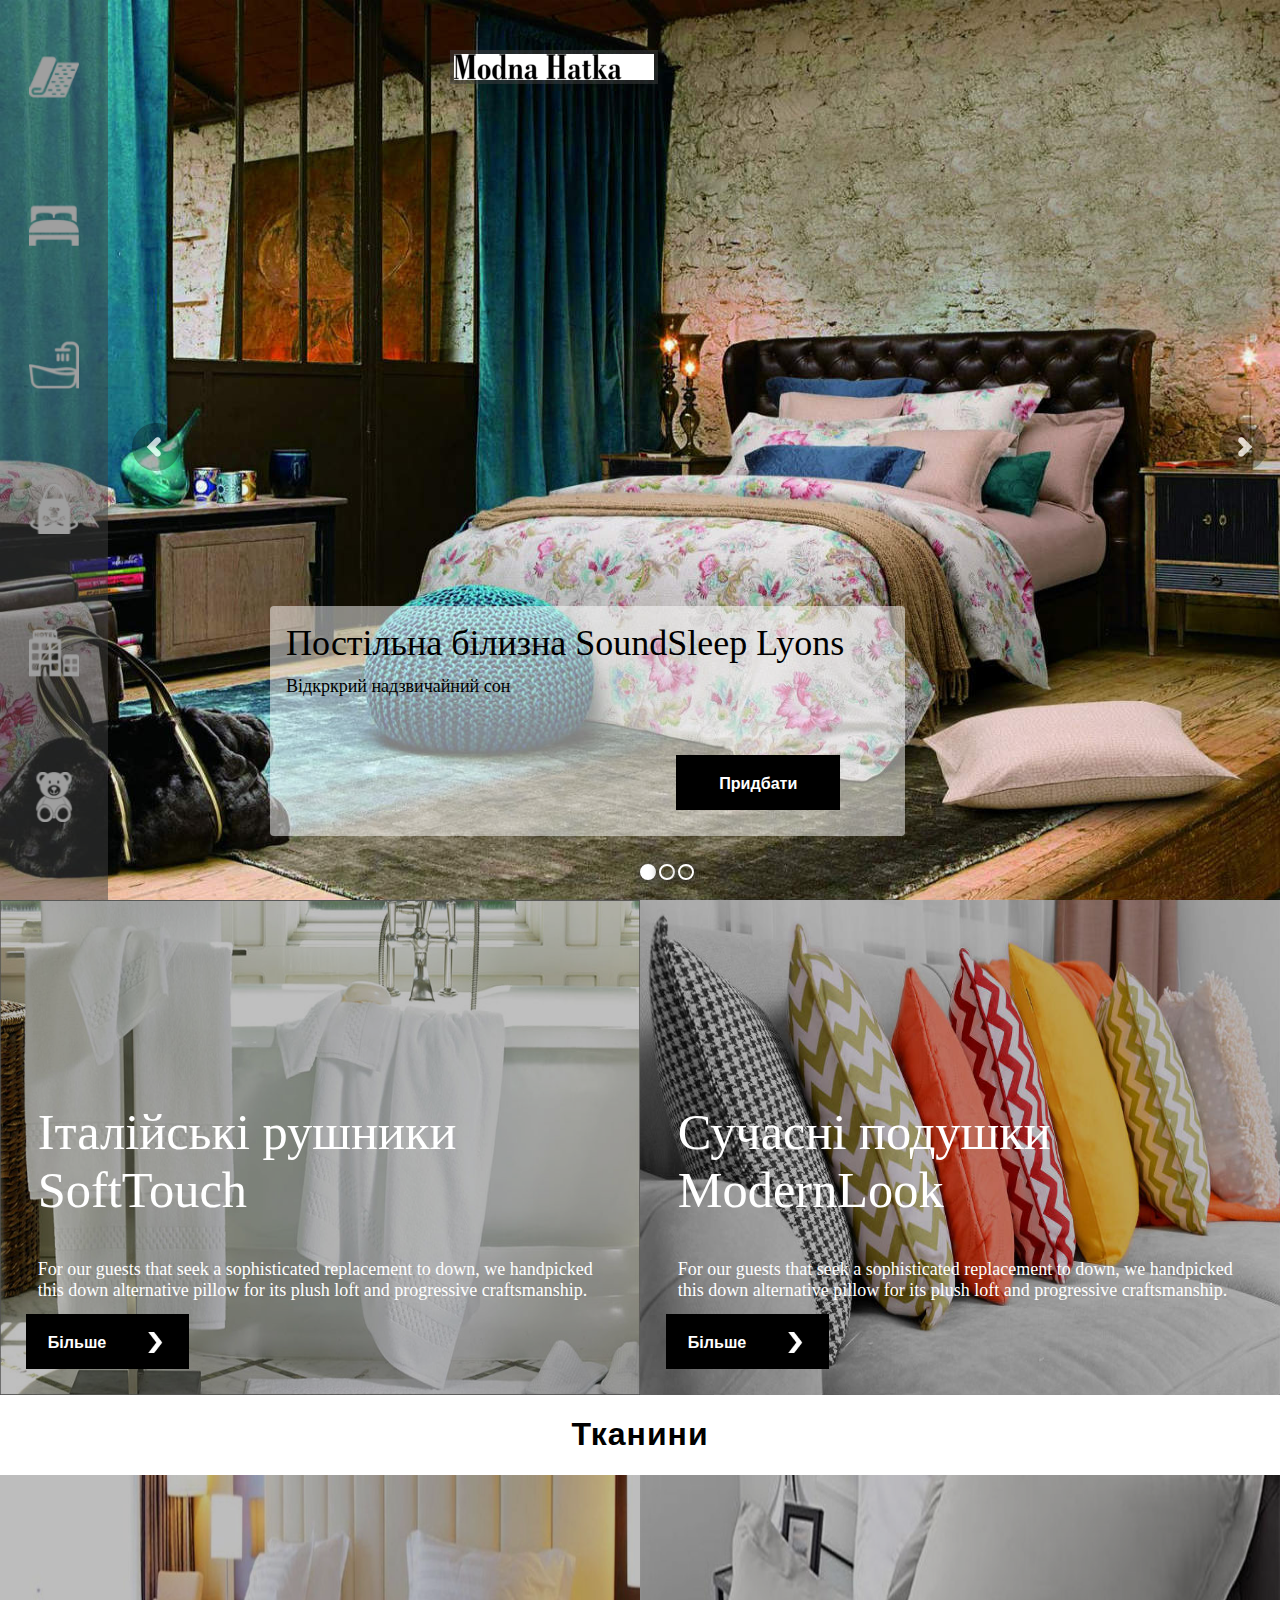
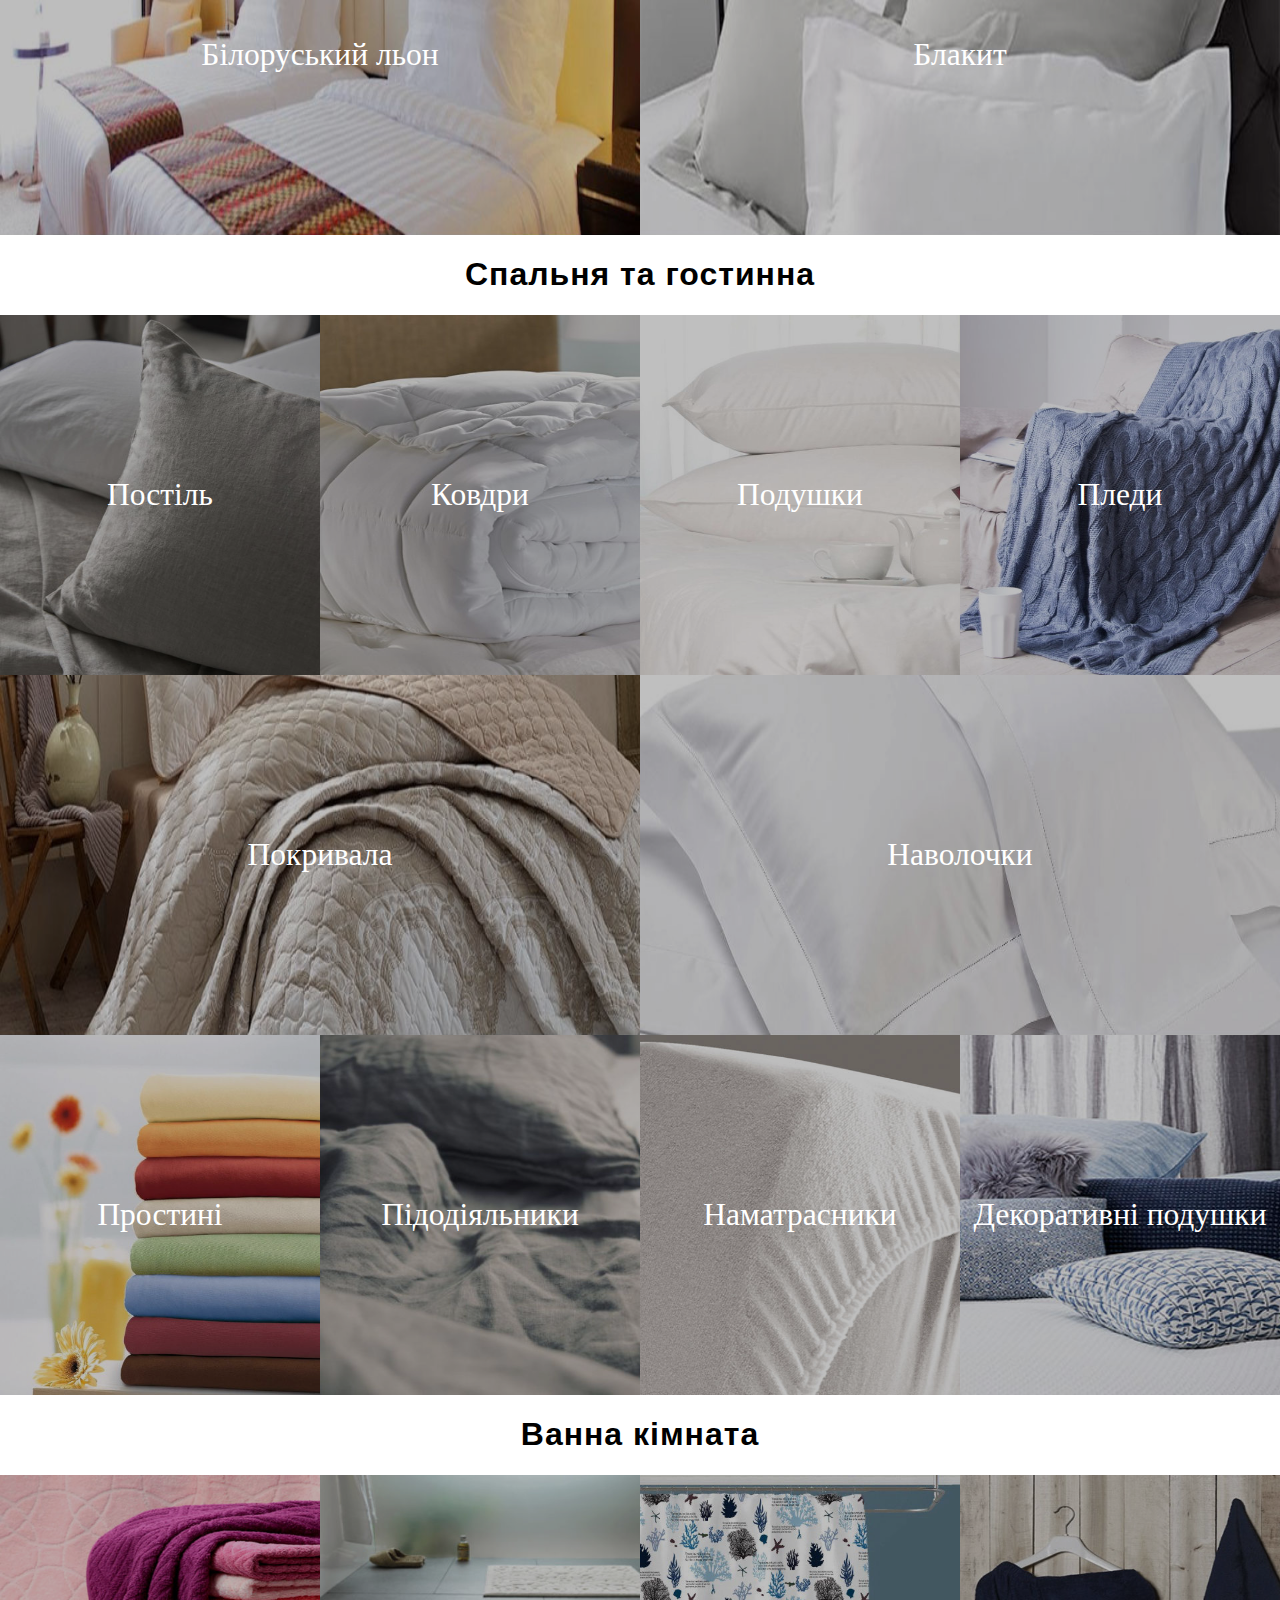
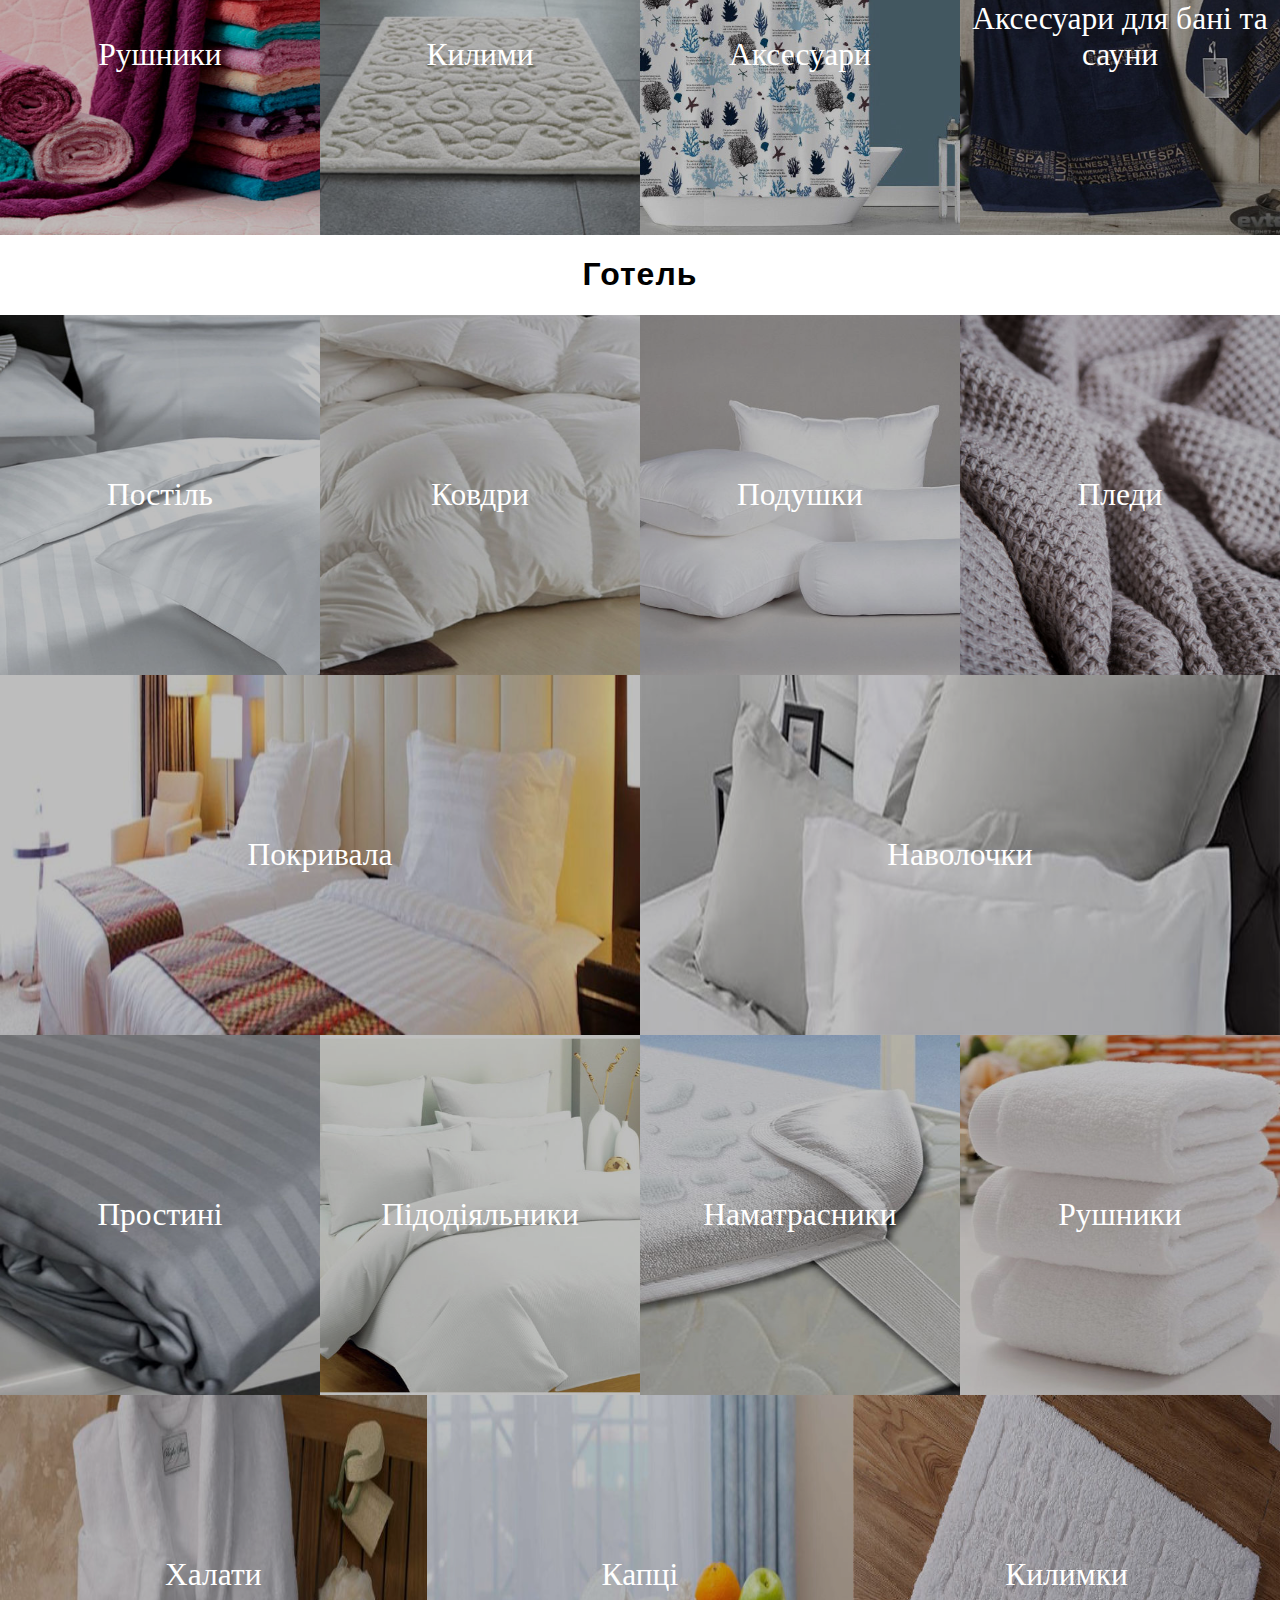
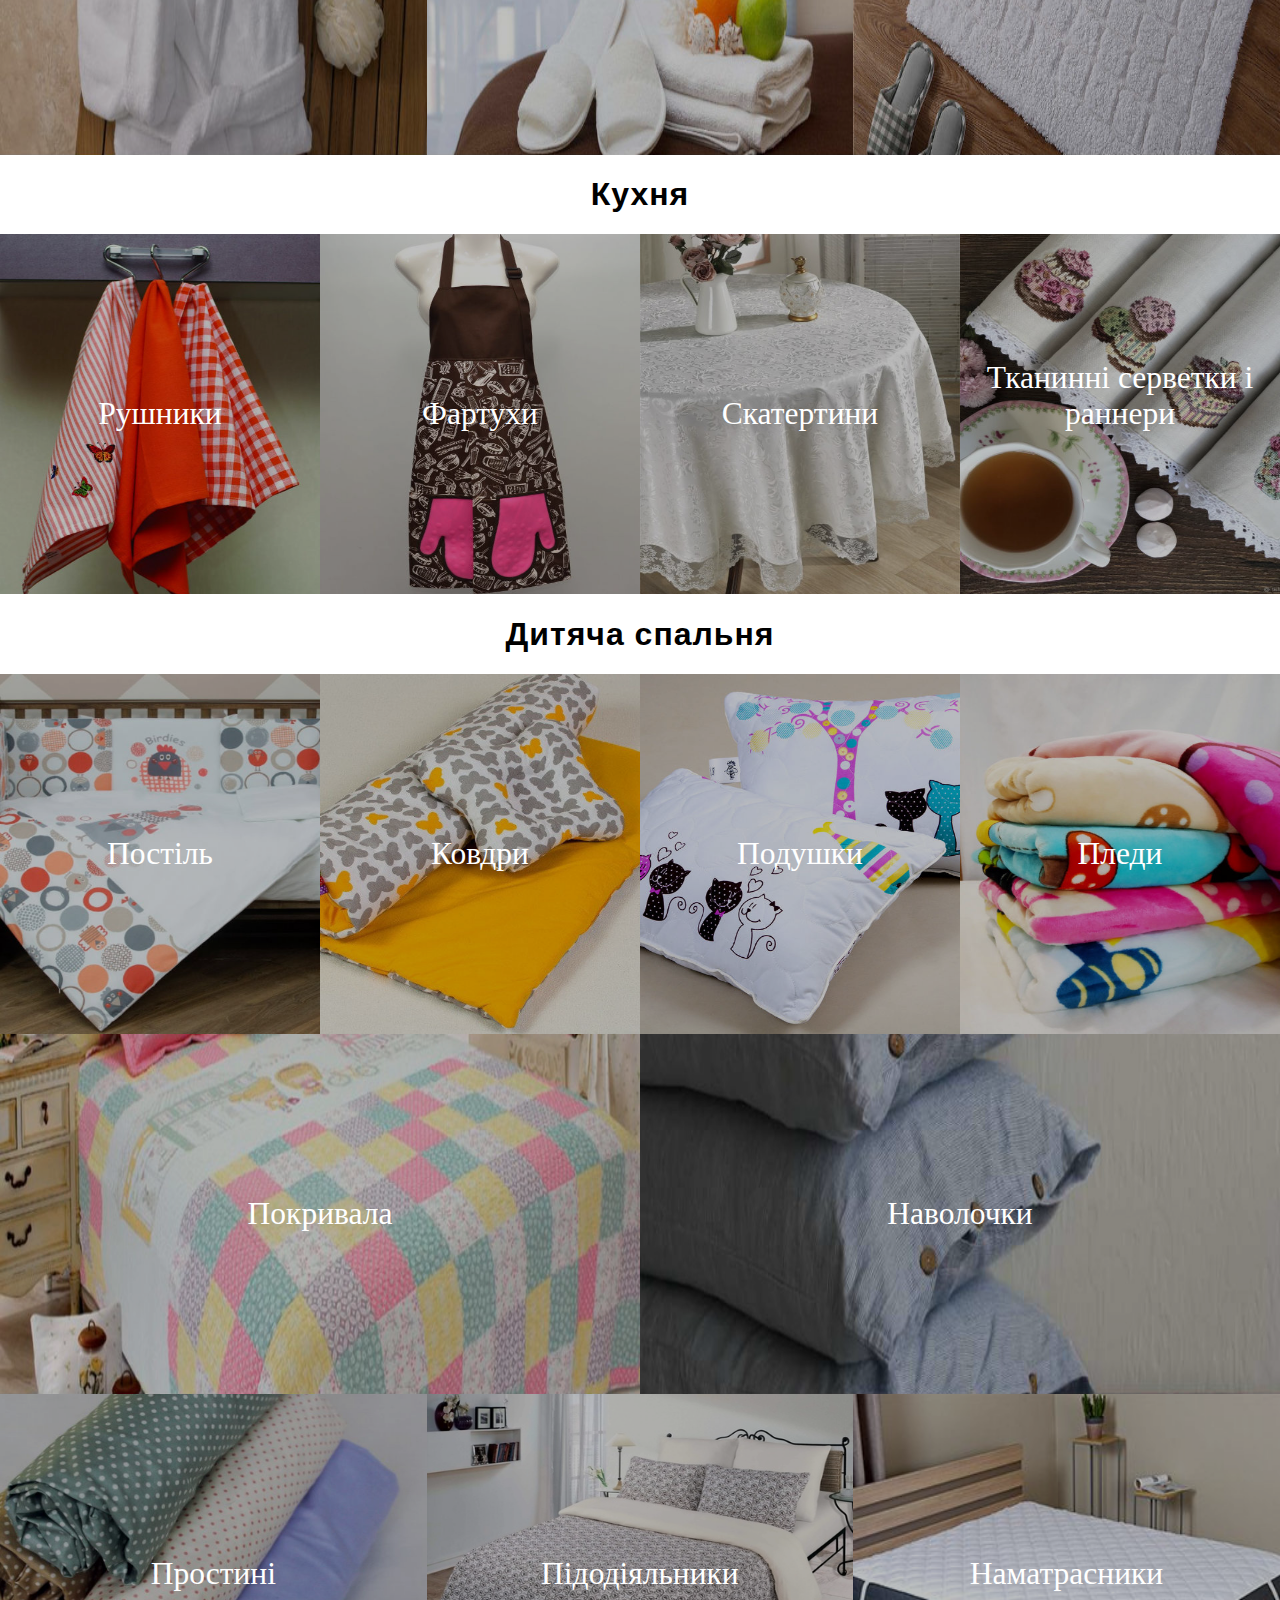
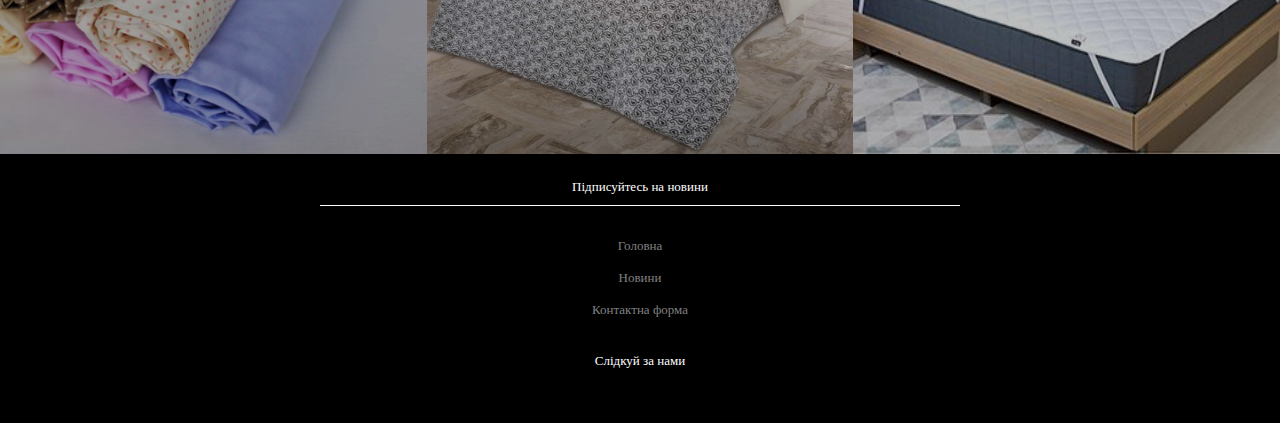
<file: Client/MainWindow/index.html>
﻿<!DOCTYPE html>
<html lang="ru">
<head>
    <meta charset="UTF-8">
    <title>Модна хатка</title>
    <link href="css/style.css" rel="stylesheet">
</head>
<body>
<header>
    <div id="vanilla-slideshow-container">

        <div id="vanilla-slideshow">

            <div class="vanilla-slide">
                <img src="img/mainpage/1carusel_1/1.jpg" alt="slide1">
                <div class="text">
                    <div style="font-size: 4vh;float: left">Постільна білизна SoundSleep Lyons</div>
                    <br>
                    <div style="font-size: 2vh; float: left; padding-top: 2%;">Відкркрий надзвичайний сон</div>
                    <button class="buttons"><a href="#">Придбати</a></button>

                </div>
            </div>

            <div class="vanilla-slide">
                <img src="img/mainpage/1carusel_1/2.jpeg" alt="slide2">
                <div class="text">
                    <div style="font-size: 4vh;float: left">'Cause I'm T.N.T. I'm dynamite T.N.T. </div>
                    <br>
                    <div style="font-size: 2vh; float: left; padding-top: 2%;">T.N.T. I'm a power load T.N.T. watch me explode</div>
                    <button class="buttons"><a href="#">Придбати</a></button>

                </div>
            </div>

            <div class="vanilla-slide">
                <img src="img/mainpage/1carusel_1/3.jpg" alt="slide3">
                <div class="text">
                    <div style="font-size: 4vh;float: left">Thunder, thunder, thunder, thunder</div>
                    <br>
                    <div style="font-size: 2vh; float: left; padding-top: 2%;">I was caught watch me explode</div>
                    <button class="buttons"><a href="#">Придбати</a></button>
                </div>
            </div>
        </div>
        <div id="nav-bar">
            <div class="nav-item"><a href="#tkani"><img src="img/mainpage/1carusel_1/Menu/1.png" alt=""></a></div>
            <div class="nav-item"><a href="#bedroom"><img src="img/mainpage/1carusel_1/Menu/2.ico" alt=""></a></div>
            <div class="nav-item"><a href="#bathroom"><img src="img/mainpage/1carusel_1/Menu/3.ico" alt=""></a></div>
            <div class="nav-item"><a href="#hotel"><img src="img/mainpage/1carusel_1/Menu/4.ico" alt=""></a></div>
            <div class="nav-item"><a href="#kitchen"><img src="img/mainpage/1carusel_1/Menu/5.ico" alt=""></a></div>
            <div class="nav-item"><a href="#childroom"><img src="img/mainpage/1carusel_1/Menu/6.ico" alt=""></a></div>
        </div>
        <div class="icon">
            <img src="img/mainpage/1carusel_1/ico.png" alt="">
        </div>


        <div id="vanilla-indicators"></div>
        <div id="vanilla-slideshow-previous">
            <img src="img/mainpage/1carusel_1/arrow-previous.png" alt="slider arrow">
        </div>
        <div id="vanilla-slideshow-next">
            <img src="img/mainpage/1carusel_1/arrow-next.png" alt="slider arrow">
        </div>
    </div>


</header>
<article>
    <div class="rows">
        <div class="column">
            <img class="two" src="img/mainpage/2newandpopular/1.jpg" alt="50/50" >
            <p class="text_main">Італійські рушники SoftTouch</p>
            <p>For our guests that seek a sophisticated replacement to down, we handpicked this down alternative pillow for its plush loft and progressive craftsmanship.</p>
            <form method="get" action="#">
            <button class="button">Більше &nbsp;&nbsp;&nbsp;&nbsp;&nbsp;&nbsp; <img class="arrow" src="img/mainpage/2newandpopular/arrow-right.png" alt="arrow"></button>
            </form>
        </div>
        <div class="column">
            <img class="two" src="img/mainpage/2newandpopular/2.jpg" alt="50/50" >
            <p class="text_main">Сучасні подушки ModernLook</p>
            <p>For our guests that seek a sophisticated replacement to down, we handpicked this down alternative pillow for its plush loft and progressive craftsmanship. </p>
            <form method="get" action="#">
            <button class="button">Більше &nbsp;&nbsp;&nbsp;&nbsp;&nbsp;&nbsp; <img class="arrow" src="img/mainpage/2newandpopular/arrow-right.png" alt="arrow"></button>
            </form>
        </div>
    </div>
</article>
<article>

    <div class="heading"><h1><a name="tkani">Тканини</a></h1></div>
    <div class="row">
        <div class="column_two">
            <img class="two_1" src="img/mainpage/7hotel/5.jpg" alt="50/50" >
            <a href="/index.html?returnurl=1">Білоруський льон</a>
        </div>
        <div class="column_two">
            <img class="two_1" src="img/mainpage/7hotel/6.jpg" alt="50/50" >
            <a href="/index.html?returnurl=2">Блакит</a>
        </div>
    </div>

    <div class="heading"><h1><a name="bedroom">Спальня та гостинна</a></h1></div>

    <div class="row">
        <div class="column_four">
            <img class="four" src="img/mainpage/5badroom/1.jpg" alt="25/100" >
            <a href="/index.html?returnurl=3">Постіль</a>
        </div>
        <div class="column_four">
            <img class="four" src="img/mainpage/5badroom/2.jpg" alt="50/100" >
            <a href="/index.html?returnurl=4">Ковдри</a></div>
        <div class="column_four">
            <img class="four" src="img/mainpage/5badroom/3.jpg" alt="75/100" >
            <a href="/index.html?returnurl=6">Подушки</a>
        </div>
        <div class="column_four">
            <img class="four" src="img/mainpage/5badroom/4.jpg" alt="100/100">
            <a href="/index.html?returnurl=7">Пледи</a>
        </div>
    </div>
    <div class="row">
        <div class="column_two">
            <img class="two_1" src="img/mainpage/5badroom/5.jpg" alt="50/50" >
            <a href="/index.html?returnurl=5">Покривала</a>
        </div>
        <div class="column_two">
            <img class="two_1" src="img/mainpage/5badroom/6.jpg" alt="50/50">
            <a href="/index.html?returnurl=8">Наволочки</a>
        </div>
    </div>
    <div class="row">
        <div class="column_four">
            <img class="four" src="img/mainpage/5badroom/7.jpg" alt="25/100">
            <a href="/index.html?returnurl=9">Простині</a>
        </div>
        <div class="column_four">
            <img class="four" src="img/mainpage/5badroom/8.jpg" alt="50/100" >
            <a href="/index.html?returnurl=10">Підодіяльники</a></div>
        <div class="column_four">
            <img class="four" src="img/mainpage/5badroom/9.jpg" alt="75/100" >
            <a href="/index.html?returnurl=11">Наматрасники</a>
        </div>
        <div class="column_four">
            <img class="four" src="img/mainpage/5badroom/10.jpg" alt="100/100">
            <a href="/index.html?returnurl=12">Декоративні подушки</a>
        </div>
    </div>

    <div class="heading"><h1><a name="bathroom">Ванна кімната</a></h1></div>

    <div class="row">
        <div class="column_four">
            <img class="four" src="img/mainpage/6bathroom/1.jpg" alt="25/100">
            <a href="/index.html?returnurl=13">Рушники</a>
        </div>
        <div class="column_four">
            <img class="four" src="img/mainpage/6bathroom/2.jpg" alt="50/100">
            <a href="/index.html?returnurl=14">Килими</a></div>
        <div class="column_four">
            <img class="four" src="img/mainpage/6bathroom/3.jpg" alt="75/100">
            <a href="/index.html?returnurl=15">Аксесуари</a>
        </div>
        <div class="column_fours">
            <img class="four" src="img/mainpage/6bathroom/4.jpg" alt="100/100">
            <a href="/index.html?returnurl=16">Аксесуари для бані та сауни</a>
        </div>
    </div>

    <div class="heading"><h1><a name="hotel">Готель</a></h1></div>

    <div class="row">
        <div class="column_four">
            <img class="four" src="img/mainpage/7hotel/1.jpg" alt="25/100">
            <a href="/index.html?returnurl=17">Постіль</a>
        </div>
        <div class="column_four">
            <img class="four" src="img/mainpage/7hotel/2.jpg" alt="50/100">
            <a href="/index.html?returnurl=18">Ковдри</a></div>
        <div class="column_four">
            <img class="four" src="img/mainpage/7hotel/3.jpg" alt="75/100">
            <a href="/index.html?returnurl=19">Подушки</a>
        </div>
        <div class="column_four">
            <img class="four" src="img/mainpage/7hotel/4.jpg" alt="100/100">
            <a href="/index.html?returnurl=20">Пледи</a>
        </div>
    </div>
    <div class="row">
        <div class="column_two">
            <img class="two_1" src="img/mainpage/7hotel/5.jpg" alt="50/50" >
            <a href="/index.html?returnurl=21">Покривала</a>
        </div>
        <div class="column_two">
            <img class="two_1" src="img/mainpage/7hotel/6.jpg" alt="50/50">
            <a href="/index.html?returnurl=22">Наволочки</a>
        </div>
    </div>
    <div class="row">
        <div class="column_four">
            <img class="four" src="img/mainpage/7hotel/7.jpg" alt="25/100">
            <a href="/index.html?returnurl=23">Простині</a>
        </div>
        <div class="column_four">
            <img class="four" src="img/mainpage/7hotel/8.jpg" alt="50/100">
            <a href="/index.html?returnurl=24">Підодіяльники</a></div>
        <div class="column_four">
            <img class="four" src="img/mainpage/7hotel/9.jpg" alt="75/100">
            <a href="/index.html?returnurl=25">Наматрасники</a>
        </div>
        <div class="column_four">
            <img class="four" src="img/mainpage/7hotel/10.jpg" alt="100/100">
            <a href="/index.html?returnurl=26">Рушники</a>
        </div>
    </div>
    <div class="row">
        <div class="column_three">
            <img class="three" src="img/mainpage/7hotel/11.jpg" alt="25/100">
            <a href="/index.html?returnurl=27">Халати</a>
        </div>
        <div class="column_three">
            <img class="three" src="img/mainpage/7hotel/12.jpg" alt="50/100">
            <a href="/index.html?returnurl=28">Капці</a>
        </div>
        <div class="column_three">
            <img class="three" src="img/mainpage/7hotel/13.jpg" alt="75/100">
            <a href="/index.html?returnurl=29">Килимки</a>
        </div>
    </div>

    <div class="heading"><h1><a name="kitchen">Кухня</a></h1></div>

    <div class="row">
        <div class="column_four">
            <img class="four" src="img/mainpage/8kitchen/1.jpg" alt="25/100">
            <a href="/index.html?returnurl=30">Рушники</a>
        </div>
        <div class="column_four">
            <img class="four" src="img/mainpage/8kitchen/2.jpg" alt="50/100">
            <a href="/index.html?returnurl=31">Фартухи</a></div>
        <div class="column_four">
            <img class="four" src="img/mainpage/8kitchen/3.jpg" alt="75/100">
            <a href="/index.html?returnurl=32">Скатертини</a>
        </div>
        <div class="column_fours">
            <img class="four" src="img/mainpage/8kitchen/4.jpg" alt="100/100">
            <a href="/index.html?returnurl=33">Тканинні серветки і раннери</a>
        </div>
    </div>

    <div class="heading"><h1><a name="childroom">Дитяча спальня</a></h1></div>

    <div class="row">
        <div class="column_four">
            <img class="four" src="img/mainpage/9forchild/1.jpg" alt="25/100">
            <a href="/index.html?returnurl=34">Постіль</a>
        </div>
        <div class="column_four">
            <img class="four" src="img/mainpage/9forchild/2.jpg" alt="50/100">
            <a href="/index.html?returnurl=35">Ковдри</a></div>
        <div class="column_four">
            <img class="four" src="img/mainpage/9forchild/3.jpg" alt="75/100">
            <a href="/index.html?returnurl=36">Подушки</a>
        </div>
        <div class="column_four">
            <img class="four" src="img/mainpage/9forchild/4.jpg" alt="100/100">
            <a href="/index.html?returnurl=37">Пледи</a>
        </div>
    </div>
    <div class="row">
        <div class="column_two">
            <img class="two_1" src="img/mainpage/9forchild/5.jpg" alt="50/50" >
            <a href="/index.html?returnurl=38">Покривала</a>
        </div>
        <div class="column_two">
            <img class="two_1" src="img/mainpage/9forchild/6.jpg" alt="50/50" >
            <a href="/index.html?returnurl=39">Наволочки</a>
        </div>
    </div>
    <div class="row">
        <div class="column_three">
            <img class="three" src="img/mainpage/9forchild/7.jpg" alt="25/100" >
            <a href="/index.html?returnurl=40">Простині</a>
        </div>
        <div class="column_three">
            <img class="three" src="img/mainpage/9forchild/8.jpg" alt="50/100" >
            <a href="/index.html?returnurl=41">Підодіяльники</a>
        </div>
        <div class="column_three">
            <img class="three" src="img/mainpage/9forchild/9.jpg" alt="75/100" >
            <a href="/index.html?returnurl=42">Наматрасники</a>
        </div>
    </div>
</article>
<footer>
    <label class="footer_main">Підписуйтесь на новини </label>
    <hr for="mailInfo">
    <div>

        <a href="#"><label>Головна</label></a><br/>
        <a href="#"><label>Новини</label></a><br/>
        <a href="#"><label>Контактна форма</label></a>

    </div>
    <div>

        <label class="footer_mains">Cлідкуй за нами</label><br/>
        <a class="footer_mains" href="https://www.facebook.com/" ><i class="fab fa-facebook"></i></a>
        <a class="footer_mains" href="https://www.instagram.com/" ><i class="fab fa-instagram"></i></a>
        <a class="footer_mains" href="https://www.youtube.com/" ><i class="fab fa-youtube"></i></a>
    </div>

</footer>

<script async src="js/jquery.min.js"></script>
<script async src="js/454d8be7f7.js"></script>
<script src="js/vanillaSlideshow.min.js"></script>

<script>
    vanillaSlideshow.init({
        slideshow: true,
        delay: 5000,
        arrows: true,
        indicators: true,
        random: false,
        animationSpeed: '1s'
    });
</script>
</body>
</html>
</file>
<file: Client/MainWindow/css/style.css>
body{
    margin: 0;
    padding: 0;
}
#vanilla-slideshow-container {
    width: 100%;
    height: 100vh;
    position: relative;
    text-align: center;
}
#vanilla-slideshow .vanilla-slide {
    width: 100%;
    height: 100vh;
    background-size: cover;
    background-position: 50% 50%;
    background-repeat: no-repeat;
    position: absolute;
    top: 0;
    left: 0;
    opacity: 0;
}

#vanilla-slideshow .vanilla-slide.vanilla-active {
    opacity: 1;
}

#vanilla-slideshow .vanilla-slide img {
    min-height: 100vh;
    min-width: 1024px;
    width: 100%;
    height: 100vh;
    position: absolute;
    top: 0;
    left: 0;
}

@media screen and (max-width: 1024px) {
    #vanilla-slideshow .vanilla-slide img {
        left: 50%;
        margin-left: -512px;
    }
}
#vanilla-slideshow-previous {
    position: absolute;
    left: 14vh;
    top: 47%;
    width: 6.7vh;
    height: 7vh;
    background-position: 0 100%;
    cursor: pointer;
    opacity: 0.75;
    z-index: 5;
    display: none;
}
#vanilla-slideshow-next {
    position: absolute;
    right: 1.4vh;
    top: 47%;
    width: 48px;
    height: 50px;
    background-position: 100% 100%;
    cursor: pointer;
    opacity: 0.75;
    z-index: 5;
    display: none;
}
#vanilla-slideshow-previous:hover, #vanilla-slideshow-next:hover {
    opacity: 1;
}
#vanilla-indicators {
    display: inline-block;
    z-index: 5;
    position: absolute;
    bottom: 20px;
}
.vanilla-indicators {
    box-shadow: 0 0 10px #333333;
    width: 12px;
    height: 12px;
    border-radius: 50%;
    border: 2px solid #ffffff;
    float: left;
    margin-right: 3px;
    cursor: pointer;
}
.vanilla-indicators.vanilla-active {
    background-color: #ffffff;
}
div .text {
    position: absolute;
    bottom: 4em;
    left: 30vh;
    width: 67vh;
    height: 22vh;
    padding: 1em;
    background: rgba(255, 255, 255, .5);
    border-radius: 4px;
}
div .icon{
    position: absolute;
    margin-top: 3.5vh;
    left: 48vh;
    padding: 2vh;
}
div .icon img{
    border: 4px solid rgba(63, 63, 63, 0.5);
}
#nav-bar{
    margin-top: 10%;
    position: absolute;
    display: inline-block;
    bottom: 0;
    left: 0;
    width: 12vh;
    height: 100%;
    background: rgba(63, 63, 63, 0.5);
    z-index:999;
    padding-top: 10px;
}
.nav-item img{
    width:5.6vh;
    height:5.6vh;
    text-align: center;
    padding-top: 48%;
    padding-bottom: 35%;
}
.column {
    position: relative;
    float: left;
    width: 50%;
    height: 55vh;
    text-align: center;
}
.column_two {
    position: relative;
    float: left;
    width: 50%;
    height:40vh;
    text-align: center;
}
.column_three{
    position: relative;
    float: left;
    width: 33.33%;
    height:40vh;
    text-align: center;
}
.column_four{
    position: relative;
    float: left;
    width: 25%;
    height:40vh;
    text-align: center;
}
.column_fours{
    position: relative;
    float: left;
    width: 25%;
    height:40vh;
    text-align: center;
    background: linear-gradient( rgba(0, 0, 0, 0.5), rgba(0, 0, 0, 0.5) );
    -webkit-background-size: cover;
    -moz-background-size:  cover;
    -o-background-size: cover;
    background-size: cover;
}
.column_fours, .column_four, .column_three, .column_two a{
    text-align: center;
    font-size: 3.5vh;
}
.rows {
    width: 100%;height:55vh;
    background: black;
    -webkit-background-size: cover;
    -moz-background-size:  cover;
    -o-background-size: cover;
    background-size: cover;
}
.row {
    width: 100%;height:40vh;
    background: black;
    -webkit-background-size: cover;
    -moz-background-size:  cover;
    -o-background-size: cover;
    background-size: cover;
}
.text_main{
    font-size: 5.6vh;
    position: absolute;
    bottom: 9.8vh;
    left: 0;
    padding: 4.2vh;
    color: #ffffff;
}

.arrow{
    width: 2.8vh;
    height: 2.38vh;
    margin-bottom: -0.56vh;
}
p {
    font-size: 2vh;
    text-align: left;
    position: absolute;
    bottom: 4.2vh;
    left: 0;
    padding: 4.2vh;
    color: #ffffff;
}
.column_four a {
    width: 100%;
    text-align: center;
    position: absolute;
    bottom: 18vh;
    left: 0;
    color: #ffffff;
    text-decoration: none;
    margin-left: auto;
    margin-right: auto;
 }
.column_fours a {
    width: 100%;
    text-align: center;
    position: absolute;
    bottom: 18vh;
    left: 0;
    color: #ffffff;
    text-decoration: none;
    margin-left: auto;
    margin-right: auto;
}
.column_two a{
    width: 100%;
    text-align: center;
    position: absolute;
    margin-left: auto;
    margin-right: auto;
    left: 0;
    bottom: 18vh;
    color: #ffffff;
    text-decoration: none;
}
.column_three a {
    width: 100%;
    text-align: center;
    position: absolute;
    bottom: 18vh;
    left: 0;
    margin-left: auto;
    margin-right: auto;
    color: #ffffff;
    text-decoration: none;
 }
.two{
    height:55vh;width: 100%;opacity: 0.75;
}
.two_1{
    width: 100%;
    height:40vh;
    opacity: 0.75;
}
.four{
    width: 100%;height:40vh;opacity: 0.75;
}
.three{
    width: 100%;height:40vh;opacity: 0.75;
}
.heading{
    width: 100%;
    height: 45%;
    display: inline-block;

}
h1{
    text-align: center;
    font-weight: bold;
    color: rgba(0,0,0,1);
    letter-spacing: 1px;
    overflow: visible;
    font-style: normal;
    font-family: Fira Sans, sans-serif ;

    }
.button {
    width: 18.2vh;
    height: 6.16vh;
    text-align: center;
    position: absolute;
    bottom: 2.84vh;
    left: 4%;
    display: inline-block;
    margin: 0;
    padding: 1.68vh 2.24vh;
    border: 0;
    background-color: black;
    color: #fff;
    text-decoration: none;
    font-weight: 700;
    font-size: 1.79vh;
    line-height: 1.7;
    font-family: "Helvetica Neue", Arial, sans-serif;
    cursor: pointer;
    outline: none;
}
.buttons {
    width: 18.2vh;
    height: 6.16vh;
    text-align: center;
    position: absolute;
    bottom: 2.84vh;
    left: 64%;
    display: inline-block;
    margin: 0;
    padding: 1.68vh 2.24vh;
    border: 0;
    background-color: black;
    color: #fff;
    text-decoration: none;
    font-weight: 700;
    font-size: 1.79vh;
    line-height: 1.7;
    font-family: "Helvetica Neue", Arial, sans-serif;
    cursor: pointer;
    outline: none;
}
.buttons a{
    color: #ffffff;
    text-decoration: none;
}
footer {
    width: 100%;
    background-color: black;
    text-align: center;
    color: aliceblue;
    top: 0;
    font-size:13px;
}
footer hr {
    margin-top: 10px;
    background-color: black;
    border: 0;
    border-bottom: 1px white solid;
    color: white;
    width: 50%;
    text-align: center;
}

footer div {
    padding-top: 25px;
    padding-bottom: 10px;
}
footer label {

    display: block;
}
footer i {
    font-size: 25px;
    margin-left: 10px;
    margin-right: 10px;
    margin-bottom: 20px;
}
footer a{
    color: gray;
    text-decoration: none;
}
.footer_main{
    color: white;padding-top: 25px;
}
.footer_mains{
    color: white;
}
</file>
